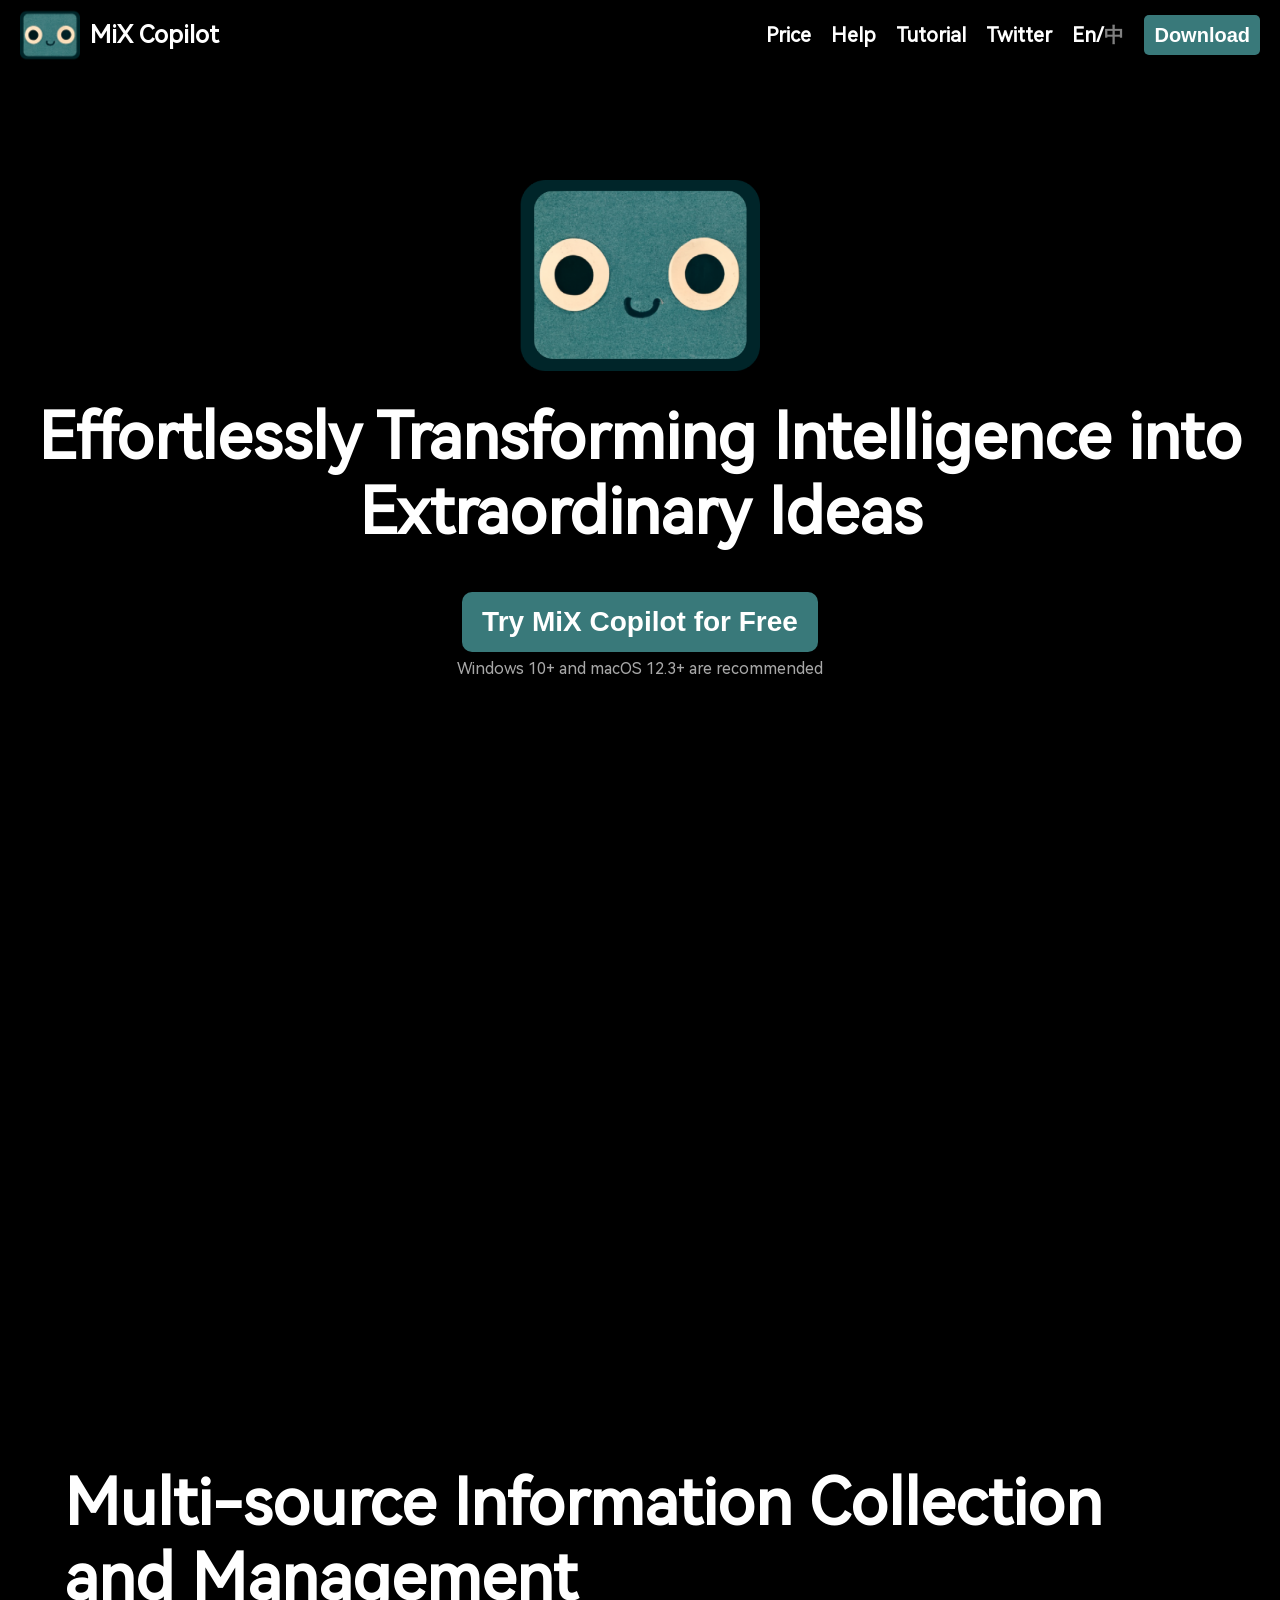
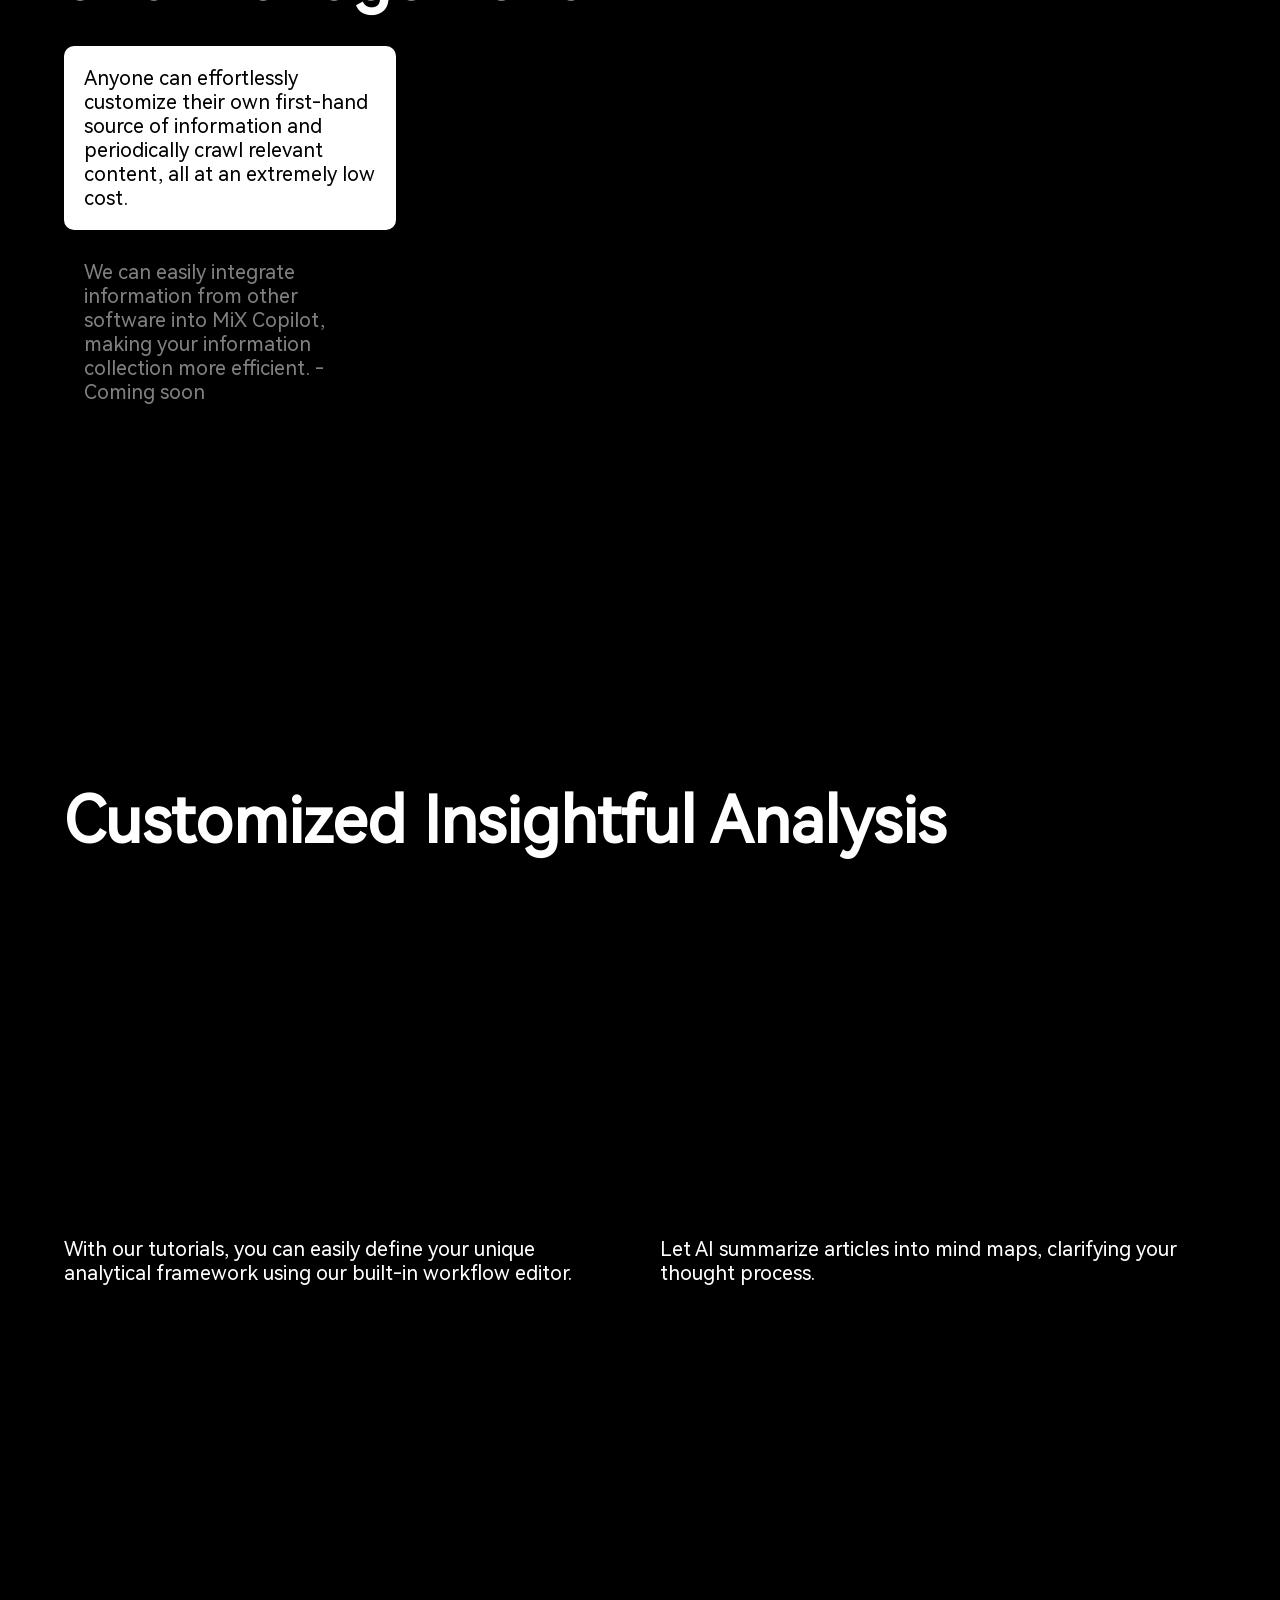
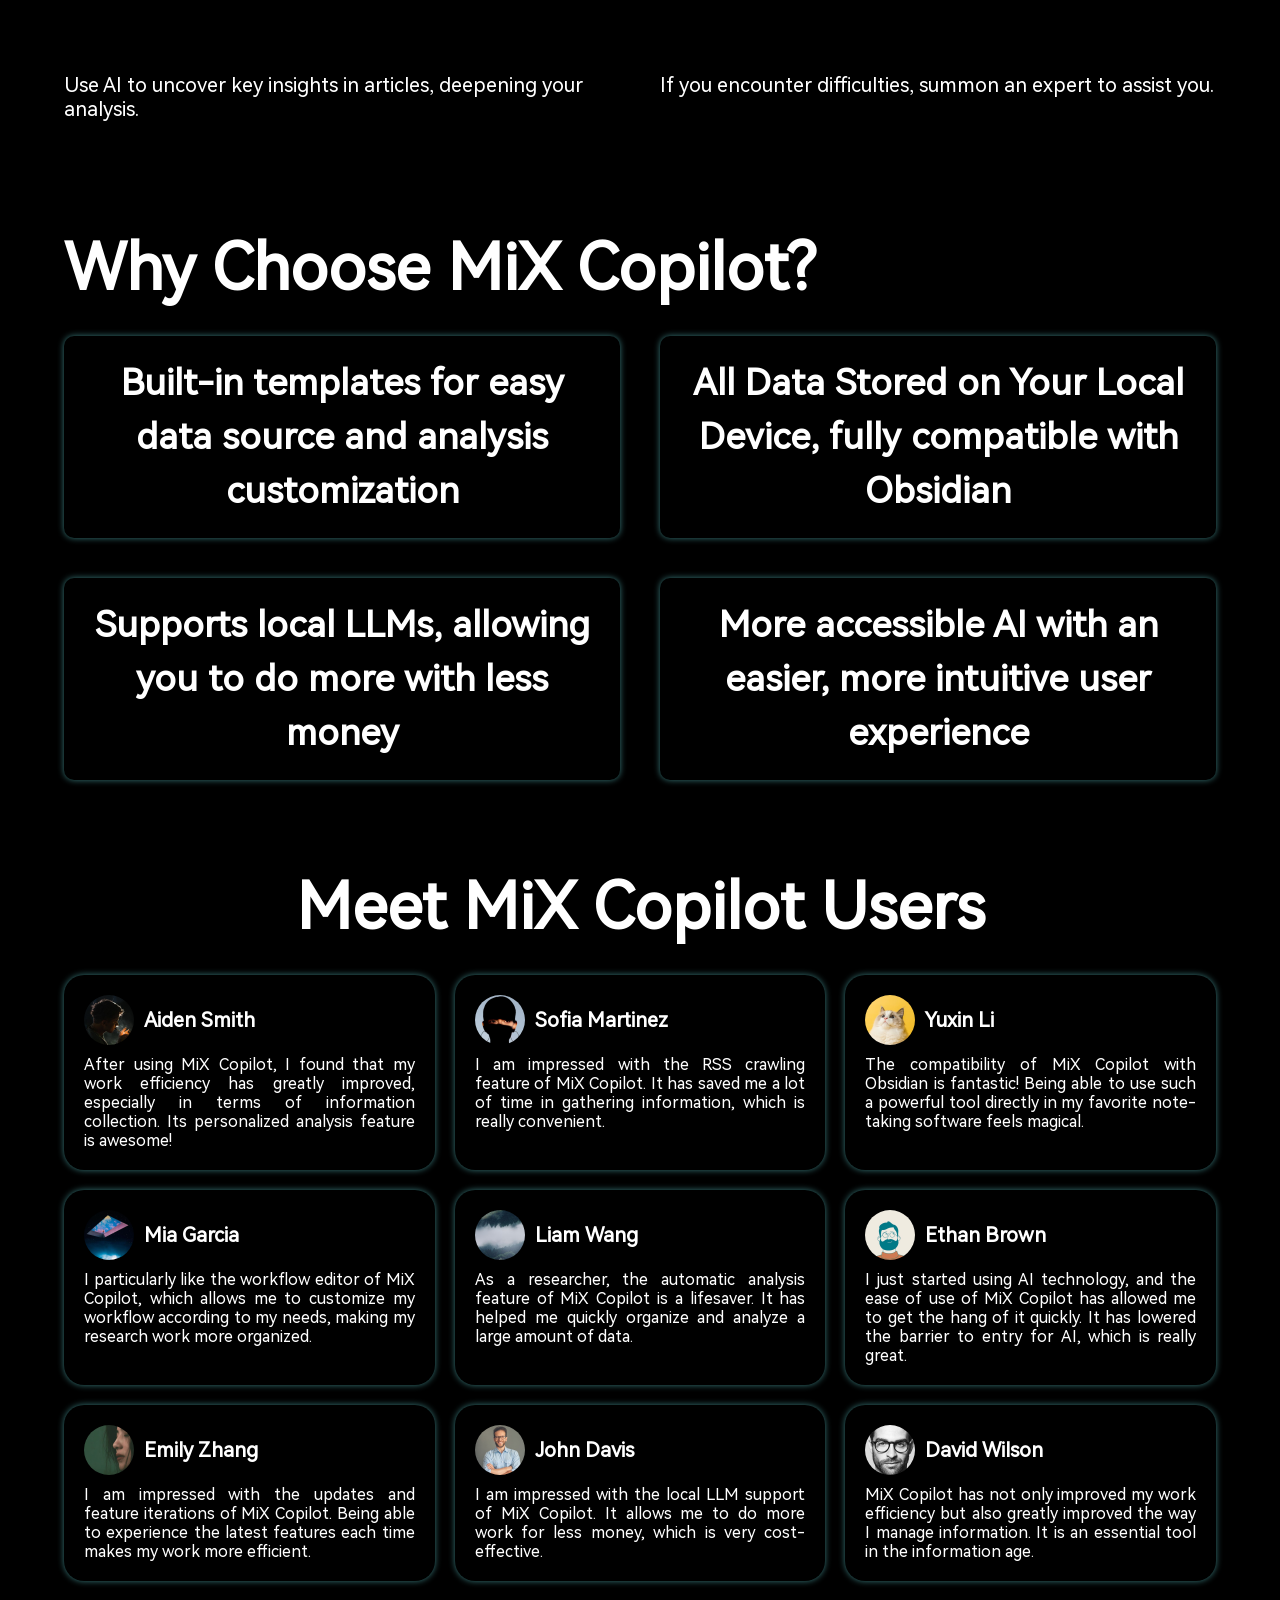
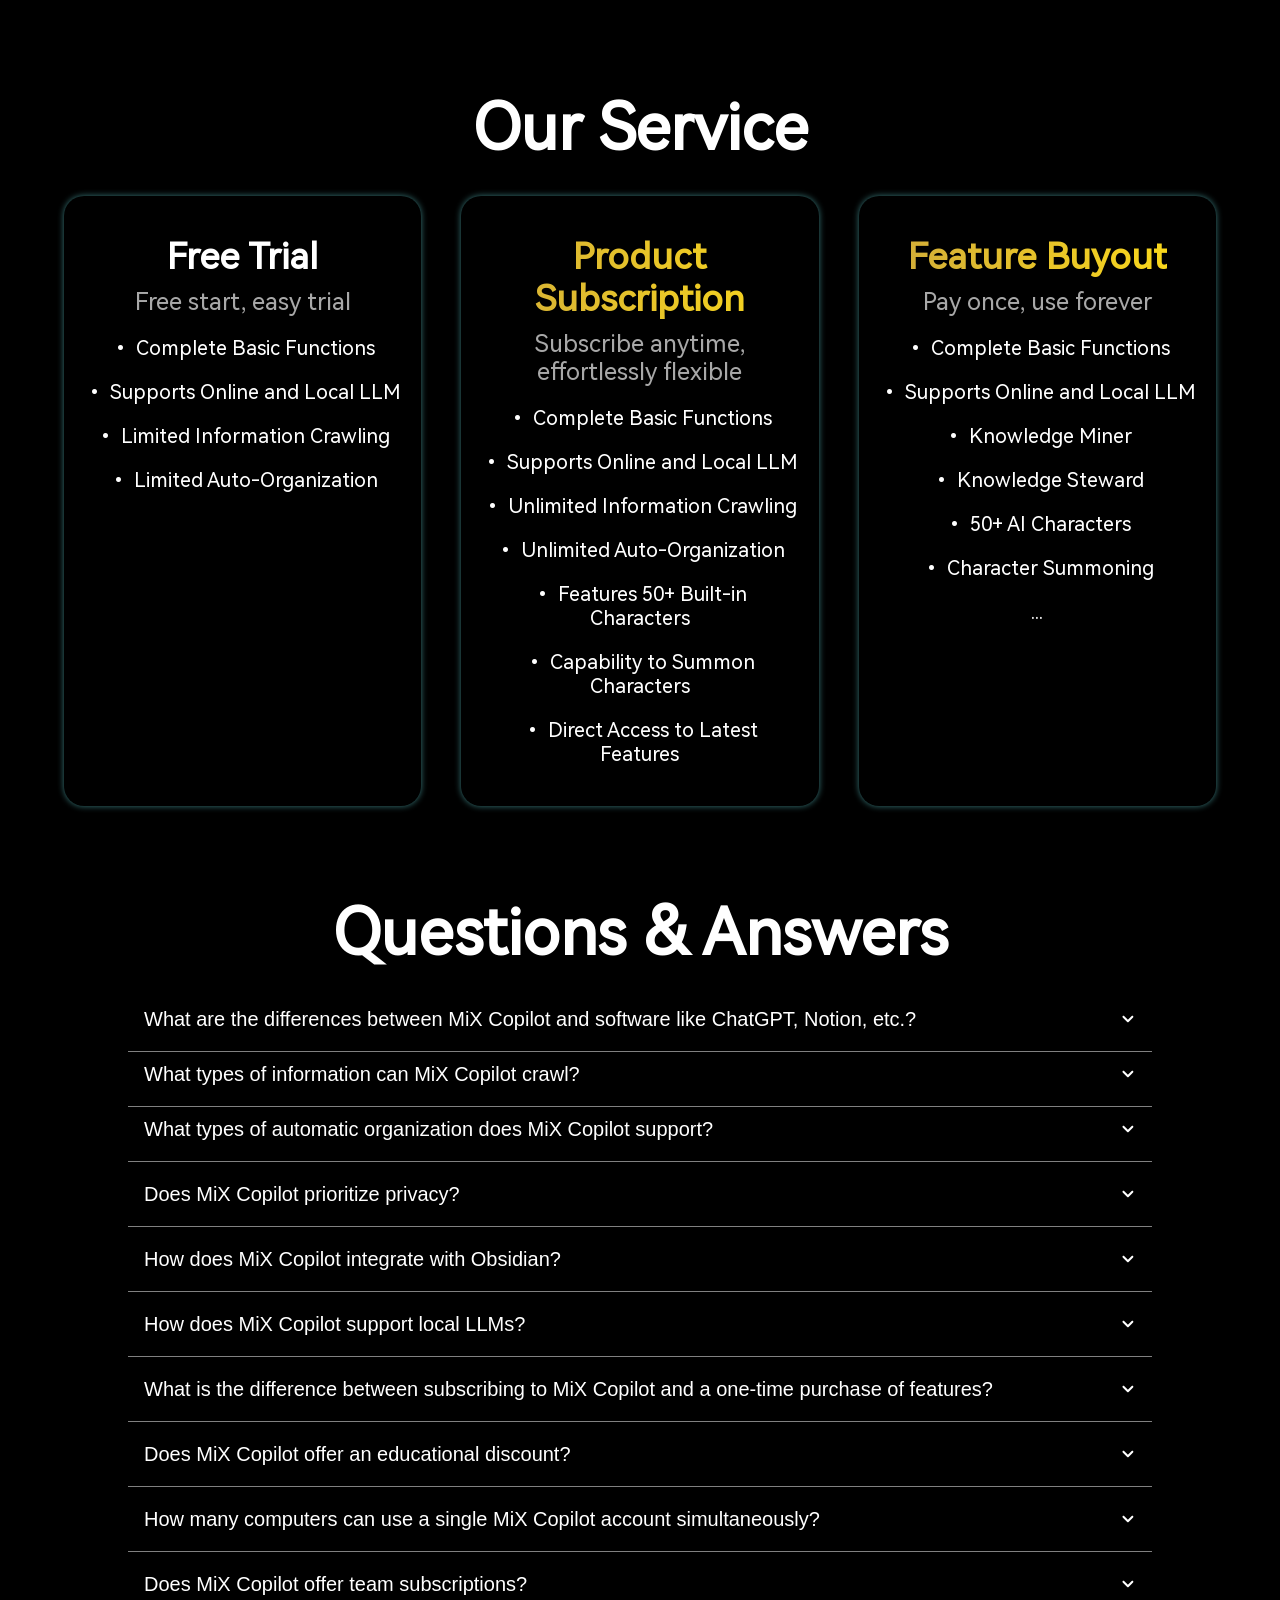
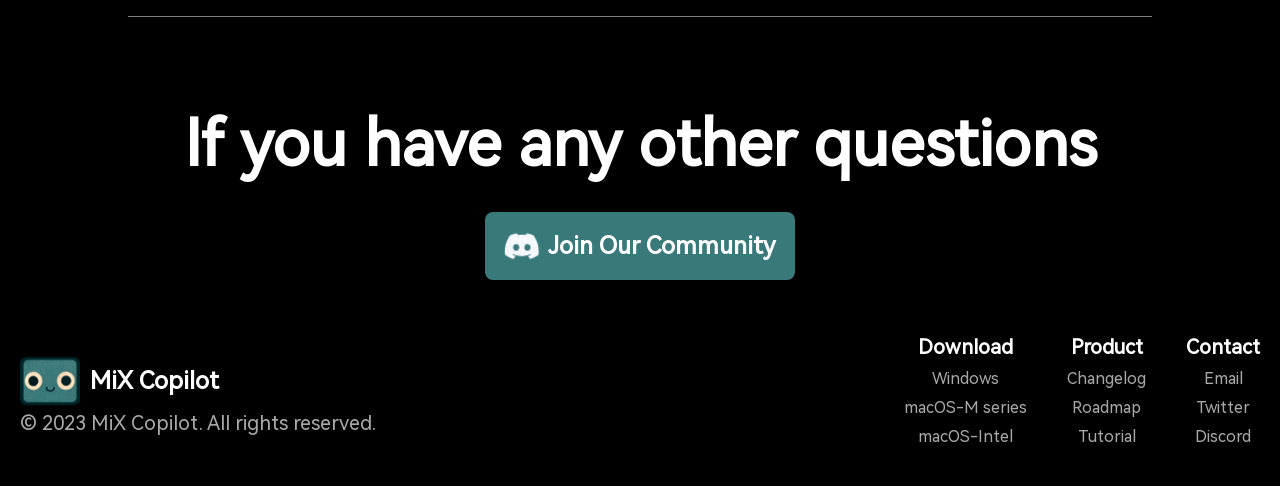
<file: index.html>
<!doctype html><html lang="en"><head><meta charset="utf-8"/><link rel="icon" href="/icon-34.png"/><meta name="viewport" content="width=device-width,initial-scale=1"/><meta name="theme-color" content="#000000"/><meta name="description" content="MiX Copilot is a personal intelligence collection and analysis software based on various AI technologies."/><link rel="apple-touch-icon" href="/icon-128.png"/><link rel="manifest" href="/manifest.json"/><title>MiX Copilot</title><style>.semi-collapse-content{font-size:16px!important;color:#fff!important;text-align:left!important;font-weight:400}.semi-collapse-header{font-size:20px!important;color:#fff!important;font-weight:400!important}.semi-collapse-header-right span:last-child{color:#fff}</style><script defer="defer" src="/static/js/main.62418bc6.js"></script><link href="/static/css/main.f0c184d3.css" rel="stylesheet"></head><body><div id="app"></div></body></html>
</file>
<file: static/css/main.f0c184d3.css>
body{-webkit-font-smoothing:antialiased;-moz-osx-font-smoothing:grayscale;font-family:-apple-system,BlinkMacSystemFont,Segoe UI,Roboto,Oxygen,Ubuntu,Cantarell,Fira Sans,Droid Sans,Helvetica Neue,sans-serif}code{font-family:source-code-pro,Menlo,Monaco,Consolas,Courier New,monospace}body{--semi-transition_duration-slowest:0ms;--semi-transition_duration-slower:0ms;--semi-transition_duration-slow:0ms;--semi-transition_duration-normal:0ms;--semi-transition_duration-fast:0ms;--semi-transition_duration-faster:0ms;--semi-transition_duration-fastest:0ms;--semi-transition_duration-none:0ms;--semi-transition_function-linear:linear;--semi-transition_function-ease:ease;--semi-transition_function-easeIn:ease-in;--semi-transition_function-easeOut:ease-out;--semi-transition_function-easeInIOut:ease-in-out;--semi-transition_delay-none:0ms;--semi-transition_delay-slowest:0ms;--semi-transition_delay-slower:0ms;--semi-transition_delay-slow:0ms;--semi-transition_delay-normal:0ms;--semi-transition_delay-fast:0ms;--semi-transition_delay-faster:0ms;--semi-transition_delay-fastest:0ms;--semi-transform_scale-none:scale(1,1);--semi-transform_scale-small:scale(1,1);--semi-transform_scale-medium:scale(1,1);--semi-transform_scale-large:scale(1,1);--semi-transform-rotate-none:rotate(0deg);--semi-transform_rotate-clockwise90deg:rotate(90deg);--semi-transform_rotate-clockwise180deg:rotate(180deg);--semi-transform_rotate-clockwise270deg:rotate(270deg);--semi-transform_rotate-clockwise360deg:rotate(360deg);--semi-transform_rotate-anticlockwise90deg:rotate(-90deg);--semi-transform_rotate-anticlockwise180deg:rotate(-180deg);--semi-transform_rotate-anticlockwise270deg:rotate(-270deg);--semi-transform_rotate-anticlockwise360deg:rotate(-360deg)}body,body .semi-always-light{--semi-amber-0:254,251,235;--semi-amber-1:252,245,206;--semi-amber-2:249,232,158;--semi-amber-3:246,216,111;--semi-amber-4:243,198,65;--semi-amber-5:240,177,20;--semi-amber-6:200,138,15;--semi-amber-7:160,102,10;--semi-amber-8:120,70,6;--semi-amber-9:80,43,3;--semi-black:0,0,0;--semi-blue-0:234,245,255;--semi-blue-1:203,231,254;--semi-blue-2:152,205,253;--semi-blue-3:101,178,252;--semi-blue-4:50,149,251;--semi-blue-5:0,100,250;--semi-blue-6:0,98,214;--semi-blue-7:0,79,179;--semi-blue-8:0,61,143;--semi-blue-9:0,44,107;--semi-cyan-0:229,247,248;--semi-cyan-1:194,239,240;--semi-cyan-2:138,221,226;--semi-cyan-3:88,203,211;--semi-cyan-4:44,184,197;--semi-cyan-5:5,164,182;--semi-cyan-6:3,134,152;--semi-cyan-7:1,105,121;--semi-cyan-8:0,77,91;--semi-cyan-9:0,50,61;--semi-green-0:236,247,236;--semi-green-1:208,240,209;--semi-green-2:164,224,167;--semi-green-3:125,209,130;--semi-green-4:90,194,98;--semi-green-5:59,179,70;--semi-green-6:48,149,59;--semi-green-7:37,119,47;--semi-green-8:27,89,36;--semi-green-9:17,60,24;--semi-grey-0:249,249,249;--semi-grey-1:230,232,234;--semi-grey-2:198,202,205;--semi-grey-3:167,171,176;--semi-grey-4:136,141,146;--semi-grey-5:107,112,117;--semi-grey-6:85,91,97;--semi-grey-7:65,70,76;--semi-grey-8:46,50,56;--semi-grey-9:28,31,35;--semi-indigo-0:236,239,248;--semi-indigo-1:209,216,240;--semi-indigo-2:167,179,225;--semi-indigo-3:128,144,211;--semi-indigo-4:94,111,196;--semi-indigo-5:63,81,181;--semi-indigo-6:51,66,161;--semi-indigo-7:40,52,140;--semi-indigo-8:31,40,120;--semi-indigo-9:23,29,99;--semi-light-blue-0:233,247,253;--semi-light-blue-1:201,236,252;--semi-light-blue-2:149,216,248;--semi-light-blue-3:98,195,245;--semi-light-blue-4:48,172,241;--semi-light-blue-5:0,149,238;--semi-light-blue-6:0,123,202;--semi-light-blue-7:0,99,167;--semi-light-blue-8:0,75,131;--semi-light-blue-9:0,53,95;--semi-light-green-0:243,248,236;--semi-light-green-1:227,240,208;--semi-light-green-2:200,226,165;--semi-light-green-3:173,211,126;--semi-light-green-4:147,197,91;--semi-light-green-5:123,182,60;--semi-light-green-6:100,152,48;--semi-light-green-7:78,121,38;--semi-light-green-8:57,91,27;--semi-light-green-9:37,61,18;--semi-lime-0:242,250,230;--semi-lime-1:227,246,197;--semi-lime-2:203,237,142;--semi-lime-3:183,227,91;--semi-lime-4:167,218,44;--semi-lime-5:155,209,0;--semi-lime-6:126,174,0;--semi-lime-7:99,139,0;--semi-lime-8:72,104,0;--semi-lime-9:47,70,0;--semi-orange-0:255,248,234;--semi-orange-1:254,238,204;--semi-orange-2:254,217,152;--semi-orange-3:253,193,101;--semi-orange-4:253,166,51;--semi-orange-5:252,136,0;--semi-orange-6:210,103,0;--semi-orange-7:168,74,0;--semi-orange-8:126,49,0;--semi-orange-9:84,29,0;--semi-pink-0:253,236,239;--semi-pink-1:251,207,216;--semi-pink-2:246,160,181;--semi-pink-3:242,115,150;--semi-pink-4:237,72,123;--semi-pink-5:233,30,99;--semi-pink-6:197,19,86;--semi-pink-7:162,11,72;--semi-pink-8:126,5,58;--semi-pink-9:90,1,43;--semi-purple-0:247,233,247;--semi-purple-1:239,202,240;--semi-purple-2:221,155,224;--semi-purple-3:201,111,209;--semi-purple-4:180,73,194;--semi-purple-5:158,40,179;--semi-purple-6:135,30,158;--semi-purple-7:113,22,138;--semi-purple-8:92,15,117;--semi-purple-9:73,10,97;--semi-red-0:254,242,237;--semi-red-1:254,221,210;--semi-red-2:253,183,165;--semi-red-3:251,144,120;--semi-red-4:250,102,76;--semi-red-5:249,57,32;--semi-red-6:213,37,21;--semi-red-7:178,20,12;--semi-red-8:142,8,5;--semi-red-9:106,1,3;--semi-teal-0:228,247,244;--semi-teal-1:192,240,232;--semi-teal-2:135,224,211;--semi-teal-3:84,209,193;--semi-teal-4:39,194,176;--semi-teal-5:0,179,161;--semi-teal-6:0,149,137;--semi-teal-7:0,119,111;--semi-teal-8:0,89,85;--semi-teal-9:0,60,58;--semi-violet-0:243,237,249;--semi-violet-1:226,209,244;--semi-violet-2:196,167,233;--semi-violet-3:166,127,221;--semi-violet-4:136,91,210;--semi-violet-5:106,58,199;--semi-violet-6:87,47,179;--semi-violet-7:70,37,158;--semi-violet-8:54,28,138;--semi-violet-9:40,20,117;--semi-white:255,255,255;--semi-yellow-0:255,253,234;--semi-yellow-1:254,251,203;--semi-yellow-2:253,243,152;--semi-yellow-3:252,232,101;--semi-yellow-4:251,218,50;--semi-yellow-5:250,200,0;--semi-yellow-6:208,170,0;--semi-yellow-7:167,139,0;--semi-yellow-8:125,106,0;--semi-yellow-9:83,72,0}body .semi-always-dark,body[theme-mode=dark]{--semi-red-0:108,9,11;--semi-red-1:144,17,16;--semi-red-2:180,32,25;--semi-red-3:215,51,36;--semi-red-4:251,73,50;--semi-red-5:252,114,90;--semi-red-6:253,153,131;--semi-red-7:253,190,172;--semi-red-8:254,224,213;--semi-red-9:255,243,239;--semi-pink-0:92,7,48;--semi-pink-1:128,14,65;--semi-pink-2:164,23,81;--semi-pink-3:199,34,97;--semi-pink-4:235,47,113;--semi-pink-5:239,86,134;--semi-pink-6:243,126,159;--semi-pink-7:247,168,188;--semi-pink-8:251,211,220;--semi-pink-9:253,238,241;--semi-purple-0:74,16,97;--semi-purple-1:94,23,118;--semi-purple-2:115,31,138;--semi-purple-3:137,40,159;--semi-purple-4:160,51,179;--semi-purple-5:181,83,194;--semi-purple-6:202,120,209;--semi-purple-7:221,160,225;--semi-purple-8:239,206,240;--semi-purple-9:247,235,247;--semi-violet-0:64,27,119;--semi-violet-1:76,36,140;--semi-violet-2:88,46,160;--semi-violet-3:100,57,181;--semi-violet-4:114,70,201;--semi-violet-5:136,101,212;--semi-violet-6:162,136,223;--semi-violet-7:190,173,233;--semi-violet-8:221,212,244;--semi-violet-9:241,238,250;--semi-indigo-0:23,30,101;--semi-indigo-1:32,41,122;--semi-indigo-2:41,54,142;--semi-indigo-3:52,68,163;--semi-indigo-4:64,83,183;--semi-indigo-5:95,113,197;--semi-indigo-6:129,145,212;--semi-indigo-7:167,180,226;--semi-indigo-8:209,216,241;--semi-indigo-9:237,239,248;--semi-blue-0:5,49,112;--semi-blue-1:10,70,148;--semi-blue-2:19,92,184;--semi-blue-3:29,117,219;--semi-blue-4:41,144,255;--semi-blue-5:84,169,255;--semi-blue-6:127,193,255;--semi-blue-7:169,215,255;--semi-blue-8:212,236,255;--semi-blue-9:239,248,255;--semi-light-blue-0:0,55,97;--semi-light-blue-1:0,77,133;--semi-light-blue-2:3,102,169;--semi-light-blue-3:10,129,204;--semi-light-blue-4:19,159,240;--semi-light-blue-5:64,180,243;--semi-light-blue-6:110,200,246;--semi-light-blue-7:157,220,249;--semi-light-blue-8:206,238,252;--semi-light-blue-9:235,248,254;--semi-cyan-0:4,52,61;--semi-cyan-1:7,79,92;--semi-cyan-2:10,108,123;--semi-cyan-3:14,137,153;--semi-cyan-4:19,168,184;--semi-cyan-5:56,187,198;--semi-cyan-6:98,205,212;--semi-cyan-7:145,223,227;--semi-cyan-8:198,239,241;--semi-cyan-9:231,247,248;--semi-teal-0:2,60,57;--semi-teal-1:4,90,85;--semi-teal-2:7,119,111;--semi-teal-3:10,149,136;--semi-teal-4:14,179,161;--semi-teal-5:51,194,176;--semi-teal-6:94,209,193;--semi-teal-7:142,225,211;--semi-teal-8:196,240,232;--semi-teal-9:230,247,244;--semi-green-0:18,60,25;--semi-green-1:28,90,37;--semi-green-2:39,119,49;--semi-green-3:50,149,61;--semi-green-4:62,179,73;--semi-green-5:93,194,100;--semi-green-6:127,209,132;--semi-green-7:166,225,168;--semi-green-8:208,240,209;--semi-green-9:236,247,236;--semi-light-green-0:38,61,19;--semi-light-green-1:59,92,29;--semi-light-green-2:81,123,40;--semi-light-green-3:103,153,52;--semi-light-green-4:127,184,64;--semi-light-green-5:151,198,95;--semi-light-green-6:176,212,129;--semi-light-green-7:201,227,167;--semi-light-green-8:228,241,209;--semi-light-green-9:243,248,237;--semi-lime-0:49,70,3;--semi-lime-1:75,105,5;--semi-lime-2:103,141,9;--semi-lime-3:132,176,12;--semi-lime-4:162,211,17;--semi-lime-5:174,220,58;--semi-lime-6:189,229,102;--semi-lime-7:207,237,150;--semi-lime-8:229,246,201;--semi-lime-9:243,251,233;--semi-yellow-0:84,73,3;--semi-yellow-1:126,108,6;--semi-yellow-2:168,142,10;--semi-yellow-3:210,175,15;--semi-yellow-4:252,206,20;--semi-yellow-5:253,222,67;--semi-yellow-6:253,235,113;--semi-yellow-7:254,245,160;--semi-yellow-8:254,251,208;--semi-yellow-9:255,254,236;--semi-amber-0:81,46,9;--semi-amber-1:121,75,15;--semi-amber-2:161,107,22;--semi-amber-3:202,143,30;--semi-amber-4:242,183,38;--semi-amber-5:245,202,80;--semi-amber-6:247,219,122;--semi-amber-7:250,234,166;--semi-amber-8:252,246,210;--semi-amber-9:254,251,237;--semi-orange-0:85,31,3;--semi-orange-1:128,53,6;--semi-orange-2:170,80,10;--semi-orange-3:213,111,15;--semi-orange-4:255,146,20;--semi-orange-5:255,174,67;--semi-orange-6:255,199,114;--semi-orange-7:255,221,161;--semi-orange-8:255,239,208;--semi-orange-9:255,249,237;--semi-grey-0:28,31,35;--semi-grey-1:46,50,56;--semi-grey-2:65,70,76;--semi-grey-3:85,91,97;--semi-grey-4:107,112,117;--semi-grey-5:136,141,146;--semi-grey-6:167,171,176;--semi-grey-7:198,202,205;--semi-grey-8:230,232,234;--semi-grey-9:249,249,249;--semi-white:255,255,255;--semi-black:0,0,0}body,body[theme-mode=dark] .semi-always-light{--semi-color-white:rgba(var(--semi-white),1);--semi-color-black:rgba(var(--semi-black),1);--semi-color-primary:rgba(var(--semi-blue-5),1);--semi-color-primary-hover:rgba(var(--semi-blue-6),1);--semi-color-primary-active:rgba(var(--semi-blue-7),1);--semi-color-primary-disabled:rgba(var(--semi-blue-2),1);--semi-color-primary-light-default:rgba(var(--semi-blue-0),1);--semi-color-primary-light-hover:rgba(var(--semi-blue-1),1);--semi-color-primary-light-active:rgba(var(--semi-blue-2),1);--semi-color-secondary:rgba(var(--semi-light-blue-5),1);--semi-color-secondary-hover:rgba(var(--semi-light-blue-6),1);--semi-color-secondary-active:rgba(var(--semi-light-blue-7),1);--semi-color-secondary-disabled:rgba(var(--semi-light-blue-2),1);--semi-color-secondary-light-default:rgba(var(--semi-light-blue-0),1);--semi-color-secondary-light-hover:rgba(var(--semi-light-blue-1),1);--semi-color-secondary-light-active:rgba(var(--semi-light-blue-2),1);--semi-color-tertiary:rgba(var(--semi-grey-5),1);--semi-color-tertiary-hover:rgba(var(--semi-grey-6),1);--semi-color-tertiary-active:rgba(var(--semi-grey-7),1);--semi-color-tertiary-light-default:rgba(var(--semi-grey-0),1);--semi-color-tertiary-light-hover:rgba(var(--semi-grey-1),1);--semi-color-tertiary-light-active:rgba(var(--semi-grey-2),1);--semi-color-default:rgba(var(--semi-grey-0),1);--semi-color-default-hover:rgba(var(--semi-grey-1),1);--semi-color-default-active:rgba(var(--semi-grey-2),1);--semi-color-info:rgba(var(--semi-blue-5),1);--semi-color-info-hover:rgba(var(--semi-blue-6),1);--semi-color-info-active:rgba(var(--semi-blue-7),1);--semi-color-info-disabled:rgba(var(--semi-blue-2),1);--semi-color-info-light-default:rgba(var(--semi-blue-0),1);--semi-color-info-light-hover:rgba(var(--semi-blue-1),1);--semi-color-info-light-active:rgba(var(--semi-blue-2),1);--semi-color-success:rgba(var(--semi-green-5),1);--semi-color-success-hover:rgba(var(--semi-green-6),1);--semi-color-success-active:rgba(var(--semi-green-7),1);--semi-color-success-disabled:rgba(var(--semi-green-2),1);--semi-color-success-light-default:rgba(var(--semi-green-0),1);--semi-color-success-light-hover:rgba(var(--semi-green-1),1);--semi-color-success-light-active:rgba(var(--semi-green-2),1);--semi-color-danger:rgba(var(--semi-red-5),1);--semi-color-danger-hover:rgba(var(--semi-red-6),1);--semi-color-danger-active:rgba(var(--semi-red-7),1);--semi-color-danger-light-default:rgba(var(--semi-red-0),1);--semi-color-danger-light-hover:rgba(var(--semi-red-1),1);--semi-color-danger-light-active:rgba(var(--semi-red-2),1);--semi-color-warning:rgba(var(--semi-orange-5),1);--semi-color-warning-hover:rgba(var(--semi-orange-6),1);--semi-color-warning-active:rgba(var(--semi-orange-7),1);--semi-color-warning-light-default:rgba(var(--semi-orange-0),1);--semi-color-warning-light-hover:rgba(var(--semi-orange-1),1);--semi-color-warning-light-active:rgba(var(--semi-orange-2),1);--semi-color-focus-border:rgba(var(--semi-blue-5),1);--semi-color-disabled-text:rgba(var(--semi-grey-9),.35);--semi-color-disabled-border:rgba(var(--semi-grey-1),1);--semi-color-disabled-bg:rgba(var(--semi-grey-1),1);--semi-color-disabled-fill:rgba(var(--semi-grey-8),.04);--semi-color-shadow:rgba(var(--semi-black),.04);--semi-color-link:rgba(var(--semi-blue-5),1);--semi-color-link-hover:rgba(var(--semi-blue-6),1);--semi-color-link-active:rgba(var(--semi-blue-7),1);--semi-color-link-visited:rgba(var(--semi-blue-5),1);--semi-color-border:rgba(var(--semi-grey-9),.08);--semi-color-nav-bg:rgba(var(--semi-white),1);--semi-color-overlay-bg:#16161a99;--semi-color-fill-0:rgba(var(--semi-grey-8),.05);--semi-color-fill-1:rgba(var(--semi-grey-8),.09);--semi-color-fill-2:rgba(var(--semi-grey-8),.13);--semi-color-bg-0:rgba(var(--semi-white),1);--semi-color-bg-1:rgba(var(--semi-white),1);--semi-color-bg-2:rgba(var(--semi-white),1);--semi-color-bg-3:rgba(var(--semi-white),1);--semi-color-bg-4:rgba(var(--semi-white),1);--semi-color-text-0:rgba(var(--semi-grey-9),1);--semi-color-text-1:rgba(var(--semi-grey-9),.8);--semi-color-text-2:rgba(var(--semi-grey-9),.62);--semi-color-text-3:rgba(var(--semi-grey-9),.35);--semi-shadow-elevated:0 0 1px #0000004d,0 4px 14px #0000001a;--semi-border-radius-extra-small:3px;--semi-border-radius-small:3px;--semi-border-radius-medium:6px;--semi-border-radius-large:12px;--semi-border-radius-circle:50%;--semi-border-radius-full:9999px;--semi-color-highlight-bg:rgba(var(--semi-yellow-4),1);--semi-color-highlight:rgba(var(--semi-black),1);--semi-color-data-0:#1664ff;--semi-color-data-1:#b2cfff;--semi-color-data-2:#1ac6ff;--semi-color-data-3:#94efff;--semi-color-data-4:#ff8a00;--semi-color-data-5:#ffce7a;--semi-color-data-6:#3cc780;--semi-color-data-7:#b9edcd;--semi-color-data-8:#7442d4;--semi-color-data-9:#ddc5fa;--semi-color-data-10:#ffc400;--semi-color-data-11:#fae878;--semi-color-data-12:#304d77;--semi-color-data-13:#8b959e;--semi-color-data-14:#b48deb;--semi-color-data-15:#efe3ff;--semi-color-data-16:#009488;--semi-color-data-17:#59baa8;--semi-color-data-18:#ff7dda;--semi-color-data-19:#ffcfee}body,body .semi-always-dark,body[theme-mode=dark],body[theme-mode=dark] .semi-always-light{-webkit-font-smoothing:antialiased;font-family:Inter,-apple-system,BlinkMacSystemFont,Segoe UI,PingFang SC,Hiragino Sans GB,Microsoft YaHei,Helvetica Neue,Helvetica,Arial,sans-serif}body .semi-always-dark,body[theme-mode=dark]{--semi-color-white:#e4e7f5;--semi-color-black:rgba(var(--semi-black),1);--semi-color-primary:rgba(var(--semi-blue-5),1);--semi-color-primary-hover:rgba(var(--semi-blue-6),1);--semi-color-primary-active:rgba(var(--semi-blue-7),1);--semi-color-primary-disabled:rgba(var(--semi-blue-2),1);--semi-color-primary-light-default:rgba(var(--semi-blue-5),.2);--semi-color-primary-light-hover:rgba(var(--semi-blue-5),.3);--semi-color-primary-light-active:rgba(var(--semi-blue-5),.4);--semi-color-secondary:rgba(var(--semi-light-blue-5),1);--semi-color-secondary-hover:rgba(var(--semi-light-blue-6),1);--semi-color-secondary-active:rgba(var(--semi-light-blue-7),1);--semi-color-secondary-disabled:rgba(var(--semi-light-blue-2),1);--semi-color-secondary-light-default:rgba(var(--semi-light-blue-5),.2);--semi-color-secondary-light-hover:rgba(var(--semi-light-blue-5),.3);--semi-color-secondary-light-active:rgba(var(--semi-light-blue-5),.4);--semi-color-tertiary:rgba(var(--semi-grey-5),1);--semi-color-tertiary-hover:rgba(var(--semi-grey-6),1);--semi-color-tertiary-active:rgba(var(--semi-grey-7),1);--semi-color-tertiary-light-default:rgba(var(--semi-grey-5),.2);--semi-color-tertiary-light-hover:rgba(var(--semi-grey-5),.3);--semi-color-tertiary-light-active:rgba(var(--semi-grey-5),.4);--semi-color-default:rgba(var(--semi-grey-0),1);--semi-color-default-hover:rgba(var(--semi-grey-1),1);--semi-color-default-active:rgba(var(--semi-grey-2),1);--semi-color-info:rgba(var(--semi-blue-5),1);--semi-color-info-hover:rgba(var(--semi-blue-6),1);--semi-color-info-active:rgba(var(--semi-blue-7),1);--semi-color-info-disabled:rgba(var(--semi-blue-2),1);--semi-color-info-light-default:rgba(var(--semi-blue-5),.2);--semi-color-info-light-hover:rgba(var(--semi-blue-5),.3);--semi-color-info-light-active:rgba(var(--semi-blue-5),.4);--semi-color-success:rgba(var(--semi-green-5),1);--semi-color-success-hover:rgba(var(--semi-green-6),1);--semi-color-success-active:rgba(var(--semi-green-7),1);--semi-color-success-disabled:rgba(var(--semi-green-2),1);--semi-color-success-light-default:rgba(var(--semi-green-5),.2);--semi-color-success-light-hover:rgba(var(--semi-green-5),.3);--semi-color-success-light-active:rgba(var(--semi-green-5),.4);--semi-color-danger:rgba(var(--semi-red-5),1);--semi-color-danger-hover:rgba(var(--semi-red-6),1);--semi-color-danger-active:rgba(var(--semi-red-7),1);--semi-color-danger-light-default:rgba(var(--semi-red-5),.2);--semi-color-danger-light-hover:rgba(var(--semi-red-5),.3);--semi-color-danger-light-active:rgba(var(--semi-red-5),.4);--semi-color-warning:rgba(var(--semi-orange-5),1);--semi-color-warning-hover:rgba(var(--semi-orange-6),1);--semi-color-warning-active:rgba(var(--semi-orange-7),1);--semi-color-warning-light-default:rgba(var(--semi-orange-5),.2);--semi-color-warning-light-hover:rgba(var(--semi-orange-5),.3);--semi-color-warning-light-active:rgba(var(--semi-orange-5),.4);--semi-color-focus-border:rgba(var(--semi-blue-5),1);--semi-color-disabled-text:rgba(var(--semi-grey-9),.35);--semi-color-disabled-border:rgba(var(--semi-grey-1),1);--semi-color-disabled-bg:rgba(var(--semi-grey-1),1);--semi-color-disabled-fill:rgba(var(--semi-grey-8),.04);--semi-color-link:rgba(var(--semi-blue-5),1);--semi-color-link-hover:rgba(var(--semi-blue-6),1);--semi-color-link-active:rgba(var(--semi-blue-7),1);--semi-color-link-visited:rgba(var(--semi-blue-5),1);--semi-color-nav-bg:#232429;--semi-shadow-elevated:inset 0 0 0 1px #ffffff1a,0 4px 14px #00000040;--semi-color-overlay-bg:#16161a99;--semi-color-fill-0:rgba(var(--semi-white),.12);--semi-color-fill-1:rgba(var(--semi-white),.16);--semi-color-fill-2:rgba(var(--semi-white),.20);--semi-color-border:rgba(var(--semi-white),.08);--semi-color-shadow:rgba(var(--semi-black),.04);--semi-color-bg-0:#16161a;--semi-color-bg-1:#232429;--semi-color-bg-2:#35363c;--semi-color-bg-3:#43444a;--semi-color-bg-4:#4f5159;--semi-color-text-0:rgba(var(--semi-grey-9),1);--semi-color-text-1:rgba(var(--semi-grey-9),.8);--semi-color-text-2:rgba(var(--semi-grey-9),.6);--semi-color-text-3:rgba(var(--semi-grey-9),.35);--semi-border-radius-extra-small:3px;--semi-border-radius-small:3px;--semi-border-radius-medium:6px;--semi-border-radius-large:12px;--semi-border-radius-circle:50%;--semi-border-radius-full:9999px;--semi-color-highlight-bg:rgba(var(--semi-yellow-2),1);--semi-color-highlight:rgba(var(--semi-white),1);--semi-color-data-0:#1664ff;--semi-color-data-1:#b2cfff;--semi-color-data-2:#1ac6ff;--semi-color-data-3:#94efff;--semi-color-data-4:#ff8a00;--semi-color-data-5:#ffce7a;--semi-color-data-6:#3cc780;--semi-color-data-7:#b9edcd;--semi-color-data-8:#7442d4;--semi-color-data-9:#ddc5fa;--semi-color-data-10:#ffc400;--semi-color-data-11:#fae878;--semi-color-data-12:#304d77;--semi-color-data-13:#8b959e;--semi-color-data-14:#b48deb;--semi-color-data-15:#efe3ff;--semi-color-data-16:#009488;--semi-color-data-17:#59baa8;--semi-color-data-18:#ff7dda;--semi-color-data-19:#ffcfee}.semi-light-scrollbar ::-webkit-scrollbar,.semi-light-scrollbar::-webkit-scrollbar{height:8px;width:8px}.semi-light-scrollbar ::-webkit-scrollbar-track,.semi-light-scrollbar::-webkit-scrollbar-track{background:#0000}.semi-light-scrollbar ::-webkit-scrollbar-corner,.semi-light-scrollbar::-webkit-scrollbar-corner{background-color:#0000}.semi-light-scrollbar ::-webkit-scrollbar-thumb,.semi-light-scrollbar::-webkit-scrollbar-thumb{background:#0000;border-radius:6px;-webkit-transition:all 1s;transition:all 1s}.semi-light-scrollbar :hover::-webkit-scrollbar-thumb,.semi-light-scrollbar:hover::-webkit-scrollbar-thumb{background:var(--semi-color-fill-2)}.semi-light-scrollbar ::-webkit-scrollbar-thumb:hover,.semi-light-scrollbar::-webkit-scrollbar-thumb:hover{background:var(--semi-color-fill-1)}.semi-button.semi-button-with-icon{align-items:center;display:inline-flex}.semi-button.semi-button-with-icon .semi-button-content{align-items:center;display:flex;justify-content:center}.semi-button.semi-button-loading{cursor:not-allowed;pointer-events:none}.semi-button.semi-button-loading .semi-button-content>svg{animation:semi-animation-rotate .6s linear infinite;animation-fill-mode:forwards;height:16px;width:16px}.semi-button.semi-button-with-icon-only{align-items:center;justify-content:center;padding:8px}.semi-button.semi-button-with-icon-only.semi-button-size-small{padding:4px}.semi-button.semi-button-with-icon-only.semi-button-size-large{padding:12px}.semi-button-content-left{margin-right:8px}.semi-button-content-right{margin-left:8px}.semi-button-split{display:inline-block}.semi-button-split .semi-button{border-radius:0;margin-right:1px}.semi-button-split .semi-button-first{border-bottom-left-radius:var(--semi-border-radius-small);border-top-left-radius:var(--semi-border-radius-small)}.semi-button-split .semi-button-last{border-bottom-right-radius:var(--semi-border-radius-small);border-top-right-radius:var(--semi-border-radius-small);margin-right:0}.semi-button-split:hover .semi-button-borderless:active{background-color:var(--semi-color-fill-1)}.semi-button{align-items:center;border:0 solid #0000;border-radius:var(--semi-border-radius-small);box-shadow:none;cursor:pointer;display:inline-flex;font-family:Inter,-apple-system,BlinkMacSystemFont,Segoe UI,PingFang SC,Hiragino Sans GB,Microsoft YaHei,Helvetica Neue,Helvetica,Arial,sans-serif;font-size:14px;font-weight:600;height:32px;justify-content:center;line-height:20px;outline:none;padding:6px 12px;-webkit-user-select:none;user-select:none;vertical-align:middle;white-space:nowrap}.semi-button.semi-button-danger:focus-visible,.semi-button.semi-button-primary:focus-visible,.semi-button.semi-button-secondary:focus-visible,.semi-button.semi-button-tertiary:focus-visible,.semi-button.semi-button-warning:focus-visible{outline:2px solid var(--semi-color-primary-light-active)}.semi-button-danger{background-color:var(--semi-color-danger);color:rgba(var(--semi-white),1);transform:scale(var(--semi-transform_scale-none));transition:background-color var(--semi-transition_duration-none) var(--semi-transition_function-easeIn) var(--semi-transition_delay-none),border var(--semi-transition_duration-none) var(--semi-transition_function-easeIn) var(--semi-transition_delay-none)}.semi-button-danger-disabled{background-color:var(--semi-color-disabled-bg)}.semi-button-danger-disabled.semi-button-light{background-color:var(--semi-color-fill-0)}.semi-button-danger:hover{background-color:var(--semi-color-danger-hover)}.semi-button-danger:active{background-color:var(--semi-color-danger-active)}.semi-button-danger.semi-button-borderless,.semi-button-danger.semi-button-light{color:var(--semi-color-danger)}.semi-button-danger:not(.semi-button-borderless):not(.semi-button-light):focus-visible{outline:2px solid var(--semi-color-danger-light-active)}.semi-button-warning{background-color:var(--semi-color-warning);color:rgba(var(--semi-white),1);transform:scale(var(--semi-transform_scale-none));transition:background-color var(--semi-transition_duration-none) var(--semi-transition_function-easeIn) var(--semi-transition_delay-none),border var(--semi-transition_duration-none) var(--semi-transition_function-easeIn) var(--semi-transition_delay-none)}.semi-button-warning-disabled{background-color:var(--semi-color-disabled-bg)}.semi-button-warning-disabled.semi-button-light{background-color:var(--semi-color-fill-0)}.semi-button-warning:hover{background-color:var(--semi-color-warning-hover)}.semi-button-warning:active{background-color:var(--semi-color-warning-active)}.semi-button-warning.semi-button-borderless,.semi-button-warning.semi-button-light{color:var(--semi-color-warning)}.semi-button-warning:not(.semi-button-borderless):not(.semi-button-light):focus-visible{outline:2px solid var(--semi-color-warning-light-active)}.semi-button-tertiary{background-color:var(--semi-color-tertiary);color:rgba(var(--semi-white),1);transform:scale(var(--semi-transform_scale-none));transition:background-color var(--semi-transition_duration-none) var(--semi-transition_function-easeIn) var(--semi-transition_delay-none),border var(--semi-transition_duration-none) var(--semi-transition_function-easeIn) var(--semi-transition_delay-none)}.semi-button-tertiary-disabled{background-color:var(--semi-color-disabled-bg)}.semi-button-tertiary-disabled.semi-button-light{background-color:var(--semi-color-fill-0)}.semi-button-tertiary:hover{background-color:var(--semi-color-tertiary-hover)}.semi-button-tertiary:active{background-color:var(--semi-color-tertiary-active)}.semi-button-tertiary.semi-button-borderless,.semi-button-tertiary.semi-button-light{color:var(--semi-color-text-1)}.semi-button-primary{background-color:var(--semi-color-primary);color:rgba(var(--semi-white),1);transform:scale(var(--semi-transform_scale-none));transition:background-color var(--semi-transition_duration-none) var(--semi-transition_function-easeIn) var(--semi-transition_delay-none),border var(--semi-transition_duration-none) var(--semi-transition_function-easeIn) var(--semi-transition_delay-none)}.semi-button-primary-disabled{background-color:var(--semi-color-disabled-bg)}.semi-button-primary-disabled.semi-button-light{background:var(--semi-color-fill-0)}.semi-button-primary:not(.semi-button-borderless):not(.semi-button-light):hover{background-color:var(--semi-color-primary-hover)}.semi-button-primary:not(.semi-button-borderless):not(.semi-button-light):active{background-color:var(--semi-color-primary-active)}.semi-button-primary.semi-button-borderless,.semi-button-primary.semi-button-light{color:var(--semi-color-primary)}.semi-button-secondary{background-color:var(--semi-color-secondary);color:rgba(var(--semi-white),1);outline-color:var(--semi-color-secondary);transform:scale(var(--semi-transform_scale-none));transition:background-color var(--semi-transition_duration-none) var(--semi-transition_function-easeIn) var(--semi-transition_delay-none),border var(--semi-transition_duration-none) var(--semi-transition_function-easeIn) var(--semi-transition_delay-none)}.semi-button-secondary-disabled{background-color:var(--semi-color-disabled-bg)}.semi-button-secondary-disabled.semi-button-light{background-color:var(--semi-color-fill-0)}.semi-button-secondary:hover{background-color:var(--semi-color-secondary-hover)}.semi-button-secondary:active{background-color:var(--semi-color-secondary-active)}.semi-button-secondary.semi-button-borderless,.semi-button-secondary.semi-button-light{color:var(--semi-color-secondary)}.semi-button-disabled{cursor:not-allowed}.semi-button-disabled,.semi-button-disabled.semi-button-borderless,.semi-button-disabled.semi-button-light,.semi-button-disabled:not(.semi-button-borderless):not(.semi-button-light):hover{color:var(--semi-color-disabled-text)}.semi-button-borderless{background-color:initial;border:0 solid #0000;transform:scale(var(--semi-transform_scale-none));transition:background-color var(--semi-transition_duration-none) var(--semi-transition_function-easeIn) var(--semi-transition_delay-none)}.semi-button-borderless:not(.semi-button-disabled):hover{background-color:var(--semi-color-fill-0);border:0 solid #0000}.semi-button-borderless:not(.semi-button-disabled):active{background-color:var(--semi-color-fill-1);border:0 solid #0000}.semi-button-light{background-color:var(--semi-color-fill-0);border:0 solid #0000;transform:scale(var(--semi-transform_scale-none));transition:background-color var(--semi-transition_duration-none) var(--semi-transition_function-easeIn) var(--semi-transition_delay-none),border var(--semi-transition_duration-none) var(--semi-transition_function-easeIn) var(--semi-transition_delay-none)}.semi-button-light:not(.semi-button-disabled):hover{background-color:var(--semi-color-fill-1);border:0 solid #0000}.semi-button-light:not(.semi-button-disabled):active{background-color:var(--semi-color-fill-2);border:0 solid #0000}.semi-button-size-small{height:24px;padding:2px 12px}.semi-button-size-large{height:40px;padding:10px 16px}.semi-button-block{width:100%}.semi-button-group{display:flex;flex-wrap:wrap}.semi-button-group>.semi-button{border-radius:0;margin:0;padding-left:0;padding-right:0}.semi-button-group>.semi-button .semi-button-content{padding-left:12px;padding-right:12px}.semi-button-group>.semi-button-size-large .semi-button-content{padding-left:16px;padding-right:16px}.semi-button-group>.semi-button-size-small .semi-button-content{padding-left:12px;padding-right:12px}.semi-button-group>.semi-button.semi-button-with-icon-only{padding-left:0;padding-right:0}.semi-button-group>.semi-button.semi-button-with-icon-only .semi-button-content{padding-left:8px;padding-right:8px}.semi-button-group>.semi-button.semi-button-with-icon-only.semi-button-size-small .semi-button-content{padding-left:4px;padding-right:4px}.semi-button-group>.semi-button.semi-button-with-icon-only.semi-button-size-large .semi-button-content{padding-left:12px;padding-right:12px}.semi-button-group>.semi-button:first-child{border-bottom-left-radius:var(--semi-border-radius-small);border-top-left-radius:var(--semi-border-radius-small)}.semi-button-group>.semi-button:last-child{border-bottom-right-radius:var(--semi-border-radius-small);border-top-right-radius:var(--semi-border-radius-small)}.semi-button-group-line{align-items:center;background-color:var(--semi-color-border);display:inline-flex}.semi-button-group-line-primary{background-color:var(--semi-color-primary)}.semi-button-group-line-secondary{background-color:var(--semi-color-secondary)}.semi-button-group-line-tertiary{background-color:var(--semi-color-tertiary)}.semi-button-group-line-warning{background-color:var(--semi-color-warning)}.semi-button-group-line-danger{background-color:var(--semi-color-danger)}.semi-button-group-line-disabled{background-color:var(--semi-color-disabled-bg)}.semi-button-group-line-light{background-color:var(--semi-color-fill-0)}.semi-button-group-line-borderless{background-color:initial}.semi-button-group-line:before{background-color:var(--semi-color-border);content:"";display:block;height:20px;width:1px}.semi-portal-rtl .semi-button,.semi-rtl .semi-button{direction:rtl;padding-left:12px;padding-right:12px}.semi-portal-rtl .semi-button-size-small,.semi-rtl .semi-button-size-small{padding-left:12px;padding-right:12px}.semi-portal-rtl .semi-button-size-large,.semi-rtl .semi-button-size-large{padding-left:16px;padding-right:16px}.semi-portal-rtl .semi-button-group,.semi-rtl .semi-button-group{direction:rtl}.semi-portal-rtl .semi-button-group>.semi-button,.semi-rtl .semi-button-group>.semi-button{padding-left:0;padding-right:0}.semi-portal-rtl .semi-button-group>.semi-button .semi-button-content,.semi-rtl .semi-button-group>.semi-button .semi-button-content{padding-left:12px;padding-right:12px}.semi-portal-rtl .semi-button-group>.semi-button-size-large .semi-button-content,.semi-rtl .semi-button-group>.semi-button-size-large .semi-button-content{padding-left:16px;padding-right:16px}.semi-portal-rtl .semi-button-group>.semi-button-size-small .semi-button-content,.semi-rtl .semi-button-group>.semi-button-size-small .semi-button-content{padding-left:12px;padding-right:12px}.semi-portal-rtl .semi-button-group>.semi-button.semi-button-with-icon-only,.semi-rtl .semi-button-group>.semi-button.semi-button-with-icon-only{padding-left:0;padding-right:0}.semi-portal-rtl .semi-button-group>.semi-button.semi-button-with-icon-only .semi-button-content,.semi-rtl .semi-button-group>.semi-button.semi-button-with-icon-only .semi-button-content{padding-left:8px;padding-right:8px}.semi-portal-rtl .semi-button-group>.semi-button.semi-button-with-icon-only.semi-button-size-small .semi-button-content,.semi-rtl .semi-button-group>.semi-button.semi-button-with-icon-only.semi-button-size-small .semi-button-content{padding-left:4px;padding-right:4px}.semi-portal-rtl .semi-button-group>.semi-button.semi-button-with-icon-only.semi-button-size-large .semi-button-content,.semi-rtl .semi-button-group>.semi-button.semi-button-with-icon-only.semi-button-size-large .semi-button-content{padding-left:12px;padding-right:12px}.semi-portal-rtl .semi-button-group>.semi-button:first-child,.semi-rtl .semi-button-group>.semi-button:first-child{border-bottom-left-radius:0;border-bottom-right-radius:var(--semi-border-radius-small);border-top-left-radius:0;border-top-right-radius:var(--semi-border-radius-small)}.semi-portal-rtl .semi-button-group>.semi-button:not(:last-child) .semi-button-content,.semi-rtl .semi-button-group>.semi-button:not(:last-child) .semi-button-content{border-left:1px solid var(--semi-color-border);border-right:0}.semi-portal-rtl .semi-button-group>.semi-button:last-child,.semi-rtl .semi-button-group>.semi-button:last-child{border-bottom-left-radius:var(--semi-border-radius-small);border-bottom-right-radius:0;border-top-left-radius:var(--semi-border-radius-small);border-top-right-radius:0}.semi-portal-rtl .semi-button.semi-button-with-icon-only,.semi-rtl .semi-button.semi-button-with-icon-only{padding-left:8px;padding-right:8px}.semi-portal-rtl .semi-button.semi-button-with-icon-only.semi-button-size-small,.semi-rtl .semi-button.semi-button-with-icon-only.semi-button-size-small{padding-left:4px;padding-right:4px}.semi-portal-rtl .semi-button.semi-button-with-icon-only.semi-button-size-large,.semi-rtl .semi-button.semi-button-with-icon-only.semi-button-size-large{padding-left:12px;padding-right:12px}.semi-portal-rtl .semi-button-content-left,.semi-rtl .semi-button-content-left{margin-left:8px;margin-right:0}.semi-portal-rtl .semi-button-content-right,.semi-rtl .semi-button-content-right{margin-left:0;margin-right:8px}.semi-collapse-item{border-bottom:1px solid var(--semi-color-border)}.semi-collapse-header{border-radius:var(--semi-border-radius-small);color:var(--semi-color-text-0);cursor:pointer;font-family:Inter,-apple-system,BlinkMacSystemFont,Segoe UI,PingFang SC,Hiragino Sans GB,Microsoft YaHei,Helvetica Neue,Helvetica,Arial,sans-serif;font-size:14px;font-weight:600;justify-content:space-between;line-height:20px;margin:4px 8px;outline:none;padding:8px}.semi-collapse-header,.semi-collapse-header-right{align-items:center;display:flex}.semi-collapse-header-right span{display:flex;padding-right:8px}.semi-collapse-header-right span:last-child{padding-right:0}.semi-collapse-header-icon{color:var(--semi-color-text-2);height:16px;width:16px}.semi-collapse-header-iconLeft{justify-content:flex-start}.semi-collapse-header-iconLeft .semi-collapse-header-icon{margin-right:8px}.semi-collapse-header-iconDisabled{color:var(--semi-color-disabled-text)}.semi-collapse-header:hover{background-color:var(--semi-color-fill-0)}.semi-collapse-header:active{background-color:var(--semi-color-fill-1)}.semi-collapse-header-disabled{color:var(--semi-color-disabled-text)}.semi-collapse-header-disabled:hover{background-color:initial}.semi-collapse-content{color:var(--semi-color-text-1);font-family:Inter,-apple-system,BlinkMacSystemFont,Segoe UI,PingFang SC,Hiragino Sans GB,Microsoft YaHei,Helvetica Neue,Helvetica,Arial,sans-serif;font-size:14px;line-height:20px;padding:4px 16px 8px}.semi-collapse-content p{margin:0}.semi-portal-rtl .semi-collapse,.semi-rtl .semi-collapse{direction:rtl}.semi-portal-rtl .semi-collapse-header-right span,.semi-rtl .semi-collapse-header-right span{display:flex;padding-left:8px;padding-right:0}.semi-portal-rtl .semi-collapse-header-right span:last-child,.semi-rtl .semi-collapse-header-right span:last-child{padding-left:0;padding-right:0}.semi-icon{fill:currentColor;display:inline-block;font-style:normal;line-height:0;text-align:center;text-rendering:optimizeLegibility;text-transform:none}.semi-icon-extra-small{font-size:8px}.semi-icon-small{font-size:12px}.semi-icon-default{font-size:16px}.semi-icon-large{font-size:20px}.semi-icon-extra-large{font-size:24px}.semi-icon-spinning{animation:semi-icon-animation-rotate .6s linear infinite;animation-fill-mode:forwards}@keyframes semi-icon-animation-rotate{0%{transform:rotate(0)}to{transform:rotate(1turn)}}.semi-collapsible-transition{transition:height .25s ease var(--semi-transition_delay-none),opacity .25s var(--semi-transition_function-easeIn) var(--semi-transition_delay-none)}.semi-dropdown{font-family:Inter,-apple-system,BlinkMacSystemFont,Segoe UI,PingFang SC,Hiragino Sans GB,Microsoft YaHei,Helvetica Neue,Helvetica,Arial,sans-serif;font-size:14px;line-height:20px}.semi-dropdown-wrapper{background:var(--semi-color-bg-3);border-radius:var(--semi-border-radius-medium);box-shadow:var(--semi-shadow-elevated);opacity:0;position:relative;z-index:1050}.semi-dropdown-wrapper-show{opacity:1}.semi-dropdown-trigger{display:inline-block}.semi-dropdown-menu{list-style:none;margin:0;padding:4px 0}.semi-dropdown-title{color:var(--semi-color-text-2);cursor:default;font-family:Inter,-apple-system,BlinkMacSystemFont,Segoe UI,PingFang SC,Hiragino Sans GB,Microsoft YaHei,Helvetica Neue,Helvetica,Arial,sans-serif;font-size:12px;line-height:16px;padding:8px 16px 4px}.semi-dropdown-title-withTick{padding-left:31px}.semi-dropdown-item{align-items:center;color:var(--semi-color-text-0);display:flex;max-width:280px;padding:8px 16px;transition:background-color var(--semi-transition_duration-none) var(--semi-transition_function-easeOut) 0ms}.semi-dropdown-item-hover{background-color:var(--semi-color-fill-0)}.semi-dropdown-item:not(.semi-dropdown-item-active):hover{background-color:var(--semi-color-fill-0);cursor:pointer}.semi-dropdown-item:not(.semi-dropdown-item-active):active{background-color:var(--semi-color-fill-1)}.semi-dropdown-item:focus-visible{background-color:var(--semi-color-fill-0);outline:0}.semi-dropdown-item-icon{align-items:center;display:inline-flex;margin-right:8px}.semi-dropdown-item-danger{color:var(--semi-color-danger)}.semi-dropdown-item-secondary{color:var(--semi-color-secondary)}.semi-dropdown-item-warning{color:var(--semi-color-warning)}.semi-dropdown-item-tertiary{color:var(--semi-color-tertiary)}.semi-dropdown-item-primary{color:var(--semi-color-primary)}.semi-dropdown-item-withTick{padding-left:12px}.semi-dropdown-item>.semi-icon{flex-shrink:0;font-size:12px;margin-right:9px}.semi-dropdown-item-active{font-weight:600}.semi-dropdown-item.semi-dropdown-item-disabled{color:var(--semi-color-disabled-text);cursor:not-allowed}.semi-dropdown-item.semi-dropdown-item-disabled:active,.semi-dropdown-item.semi-dropdown-item-disabled:hover{background-color:initial;cursor:not-allowed}.semi-dropdown-divider{background:var(--semi-color-border);clear:both;display:block;height:1px;margin:4px 0;min-width:100%;width:100%}.semi-portal-rtl .semi-dropdown-wrapper,.semi-rtl .semi-dropdown-wrapper{direction:rtl}.semi-portal-rtl .semi-dropdown-title-withTick,.semi-rtl .semi-dropdown-title-withTick{padding-left:0;padding-right:31px}.semi-portal-rtl .semi-dropdown-item-withTick,.semi-rtl .semi-dropdown-item-withTick{padding-left:auto;padding-right:12px}.semi-portal-rtl .semi-dropdown-item>.semi-icon,.semi-rtl .semi-dropdown-item>.semi-icon{margin-left:9px;margin-right:0}@keyframes semi-tooltip-zoomIn{0%{opacity:0;transform:scale(.8)}50%{opacity:1}}@keyframes semi-tooltip-bounceIn{0%{opacity:0;transform:scale(.6)}70%{opacity:1;transform:scale(1.01)}to{animation-timing-function:cubic-bezier(.215,.61,.355,1);opacity:1;transform:scale(1)}}@keyframes semi-tooltip-zoomOut{0%{opacity:1}60%{opacity:0;transform:scale(.8)}to{opacity:0}}.semi-tooltip-wrapper{word-wrap:break-word;background-color:rgba(var(--semi-grey-7),1);border-radius:var(--semi-border-radius-medium);color:var(--semi-color-bg-0);font-family:Inter,-apple-system,BlinkMacSystemFont,Segoe UI,PingFang SC,Hiragino Sans GB,Microsoft YaHei,Helvetica Neue,Helvetica,Arial,sans-serif;font-size:14px;left:0;line-height:20px;max-width:240px;opacity:0;overflow-wrap:break-word;padding:8px 12px;position:relative;top:0}.semi-tooltip-wrapper-show{opacity:1}.semi-tooltip-content{min-width:0}.semi-tooltip-trigger{display:inline-block;height:auto;width:auto}.semi-tooltip-with-arrow{align-items:center;box-sizing:border-box;display:flex;justify-content:center}.semi-tooltip-animation-show{animation:semi-tooltip-zoomIn .1s cubic-bezier(.215,.61,.355,1);animation-fill-mode:forwards}.semi-tooltip-animation-hide{animation:semi-tooltip-zoomOut .1s cubic-bezier(.215,.61,.355,1);animation-fill-mode:forwards}.semi-tooltip-wrapper .semi-tooltip-icon-arrow{color:rgba(var(--semi-grey-7),1);height:7px;position:absolute;width:24px}.semi-tooltip-wrapper[x-placement=top] .semi-tooltip-icon-arrow{bottom:-6px;left:50%;transform:translateX(-50%)}.semi-tooltip-wrapper[x-placement=top] .semi-tooltip-with-arrow,.semi-tooltip-wrapper[x-placement=top].semi-tooltip-with-arrow{min-width:36px}.semi-tooltip-wrapper[x-placement=topLeft] .semi-tooltip-icon-arrow{bottom:-6px;left:6px}.semi-tooltip-wrapper[x-placement=topLeft] .semi-tooltip-with-arrow,.semi-tooltip-wrapper[x-placement=topLeft].semi-tooltip-with-arrow{min-width:36px}.semi-tooltip-wrapper[x-placement=topRight] .semi-tooltip-icon-arrow{bottom:-6px;right:6px}.semi-tooltip-wrapper[x-placement=topRight] .semi-tooltip-with-arrow,.semi-tooltip-wrapper[x-placement=topRight].semi-tooltip-with-arrow{min-width:36px}.semi-tooltip-wrapper[x-placement=leftTop] .semi-tooltip-icon-arrow{height:24px;right:-6px;top:5px;width:7px}.semi-tooltip-wrapper[x-placement=leftTop] .semi-tooltip-with-arrow,.semi-tooltip-wrapper[x-placement=leftTop].semi-tooltip-with-arrow{min-height:34px}.semi-tooltip-wrapper[x-placement=left] .semi-tooltip-icon-arrow{height:24px;right:-6px;top:50%;transform:translateY(-50%);width:7px}.semi-tooltip-wrapper[x-placement=left] .semi-tooltip-with-arrow,.semi-tooltip-wrapper[x-placement=left].semi-tooltip-with-arrow{min-height:34px}.semi-tooltip-wrapper[x-placement=leftBottom] .semi-tooltip-icon-arrow{bottom:5px;height:24px;right:-6px;width:7px}.semi-tooltip-wrapper[x-placement=leftBottom] .semi-tooltip-with-arrow,.semi-tooltip-wrapper[x-placement=leftBottom].semi-tooltip-with-arrow{min-height:34px}.semi-tooltip-wrapper[x-placement=rightTop] .semi-tooltip-icon-arrow{height:24px;left:-6px;top:5px;transform:rotate(180deg);width:7px}.semi-tooltip-wrapper[x-placement=rightTop] .semi-tooltip-with-arrow,.semi-tooltip-wrapper[x-placement=rightTop].semi-tooltip-with-arrow{min-height:34px}.semi-tooltip-wrapper[x-placement=right] .semi-tooltip-icon-arrow{height:24px;left:-6px;top:50%;transform:translateY(-50%) rotate(180deg);width:7px}.semi-tooltip-wrapper[x-placement=right] .semi-tooltip-with-arrow,.semi-tooltip-wrapper[x-placement=right].semi-tooltip-with-arrow{min-height:34px}.semi-tooltip-wrapper[x-placement=rightBottom] .semi-tooltip-icon-arrow{bottom:5px;height:24px;left:-6px;transform:rotate(180deg);width:7px}.semi-tooltip-wrapper[x-placement=rightBottom] .semi-tooltip-with-arrow,.semi-tooltip-wrapper[x-placement=rightBottom].semi-tooltip-with-arrow{min-height:34px}.semi-tooltip-wrapper[x-placement=bottomLeft] .semi-tooltip-icon-arrow{left:6px;top:-6px;transform:rotate(180deg)}.semi-tooltip-wrapper[x-placement=bottomLeft] .semi-tooltip-with-arrow,.semi-tooltip-wrapper[x-placement=bottomLeft].semi-tooltip-with-arrow{min-width:36px}.semi-tooltip-wrapper[x-placement=bottom] .semi-tooltip-icon-arrow{left:50%;top:-6px;transform:translateX(-50%) rotate(180deg)}.semi-tooltip-wrapper[x-placement=bottom] .semi-tooltip-with-arrow,.semi-tooltip-wrapper[x-placement=bottom].semi-tooltip-with-arrow{min-width:36px}.semi-tooltip-wrapper[x-placement=bottomRight] .semi-tooltip-icon-arrow{right:6px;top:-6px;transform:rotate(180deg)}.semi-tooltip-wrapper[x-placement=bottomRight] .semi-tooltip-with-arrow,.semi-tooltip-wrapper[x-placement=bottomRight].semi-tooltip-with-arrow{min-width:36px}.semi-portal-rtl .semi-tooltip-wrapper,.semi-rtl .semi-tooltip-wrapper{direction:rtl;left:auto;padding-left:12px;padding-right:12px;right:0}.semi-portal{left:0;position:absolute;top:0;width:100%;z-index:1}.semi-portal-inner{background-color:initial;min-width:-webkit-max-content;min-width:max-content;position:absolute}@font-face{font-family:HarmonyOS Sans;font-style:normal;font-weight:400;src:url(/static/media/HarmonyOS_Sans_Regular.8773fbbc99c1eeecf94a.ttf) format("truetype"),url(/static/media/HarmonyOS_Sans_Bold.b04efd429005b64cc40c.ttf) format("truetype")}body{background:#000;color:#fff;font-family:HarmonyOS Sans,sans-serif;margin:0;padding:0}.src_rootFrame42__jS2tY{align-items:center;display:flex;flex-direction:column;font-size:20px;font-weight:700;line-height:normal;margin:0 auto;max-width:1280px;min-width:400px;overflow:hidden;padding:30px 0;row-gap:40px;text-align:left;width:100%}.src_rootFrame42__jS2tY .src_frame43__JXmZ9{background:#000;display:flex;flex-shrink:0;justify-content:space-between;max-width:1280px;padding-bottom:5px;padding-top:5px;position:fixed;top:0;width:100%;z-index:200}.src_rootFrame42__jS2tY .src_frame43__JXmZ9 .src_logo__BTD1d{align-items:center;display:flex;flex-direction:row;height:60px}.src_rootFrame42__jS2tY .src_frame43__JXmZ9 .src_logo__BTD1d .src_icon128__kkQ5u{height:60px;margin:0 10px 0 20px;width:60px}.src_rootFrame42__jS2tY .src_frame43__JXmZ9 .src_logo__BTD1d .src_mIXCopilot__5n1lL{font-size:24px}.src_rootFrame42__jS2tY .src_frame43__JXmZ9 .src_frame2__A4i-G{align-items:center;column-gap:20px;display:inline-flex;height:60px;justify-content:flex-end;margin-right:20px}.src_rootFrame42__jS2tY .src_frame43__JXmZ9 .src_frame2__A4i-G .src_frame40__w7o1D{align-items:center;background:#39797a;border-radius:10px;display:flex;flex-direction:row;height:28px;overflow:hidden;padding:10px 20px}.src_rootFrame42__jS2tY .src_frame43__JXmZ9 .src_frame2__A4i-G .src_frame40__w7o1D .src_download__51ywg{min-width:116px}.src_rootFrame42__jS2tY .src_frame39__NNkN\+{align-items:center;display:inline-flex;flex-direction:column;flex-shrink:0;row-gap:50px;width:100%}.src_rootFrame42__jS2tY .src_frame39__NNkN\+ .src_frame38__ngQ-\+{align-items:center;display:flex;flex-direction:row;justify-content:space-between;width:100%}.src_rootFrame42__jS2tY .src_frame39__NNkN\+ .src_frame38__ngQ-\+ .src_frame37__LAh8Z{align-items:flex-start;display:inline-flex;flex-direction:column;margin-left:20px}.src_rootFrame42__jS2tY .src_frame39__NNkN\+ .src_frame38__ngQ-\+ .src_frame37__LAh8Z .src_frame12__5NfqM{align-items:center;color:#fff;display:flex;flex-direction:row;font-weight:700;height:60px;justify-content:space-between}.src_rootFrame42__jS2tY .src_frame39__NNkN\+ .src_frame38__ngQ-\+ .src_frame37__LAh8Z .src_frame12__5NfqM .src_icon128__kkQ5u{height:60px;margin:0 10px 0 0;width:60px}.src_rootFrame42__jS2tY .src_frame39__NNkN\+ .src_frame38__ngQ-\+ .src_frame37__LAh8Z .src_frame12__5NfqM .src_mIXCopilot__5n1lL{font-size:24px;margin:0}.src_rootFrame42__jS2tY .src_frame39__NNkN\+ .src_frame38__ngQ-\+ .src_frame37__LAh8Z .src_a2023MiXCopilotAllRi__Ee32w{color:#a8a8a8;font-size:20px;font-weight:400;margin:0}.src_rootFrame42__jS2tY .src_frame39__NNkN\+ .src_frame38__ngQ-\+ .src_frame36__Ow7XA{column-gap:40px;display:inline-flex;margin-right:20px}.src_rootFrame42__jS2tY .src_frame39__NNkN\+ .src_frame38__ngQ-\+ .src_frame36__Ow7XA .src_frame31__F4cPL{text-align:center}.src_rootFrame42__jS2tY .src_frame39__NNkN\+ .src_frame38__ngQ-\+ .src_frame36__Ow7XA .src_frame31__F4cPL .src_title__MS4oX{color:#fff;font-size:20px;font-weight:700;line-height:normal;margin:5px 0}.src_rootFrame42__jS2tY .src_frame39__NNkN\+ .src_frame38__ngQ-\+ .src_frame36__Ow7XA .src_frame31__F4cPL .src_item__q3WE1{color:#a8a8a8;display:block;font-size:16px;font-weight:400;line-height:normal;margin:10px 0;text-decoration:none}@media screen and (max-width:768px){.src_rootFrame42__jS2tY .src_frame39__NNkN\+ .src_frame38__ngQ-\+{flex-direction:column}.src_rootFrame42__jS2tY .src_frame39__NNkN\+ .src_frame38__ngQ-\+ .src_frame37__LAh8Z{margin:20px auto;order:1}.src_rootFrame42__jS2tY .src_frame39__NNkN\+ .src_frame38__ngQ-\+ .src_frame37__LAh8Z .src_frame12__5NfqM{margin:0 auto}.src_rootFrame42__jS2tY .src_frame39__NNkN\+ .src_frame38__ngQ-\+ .src_frame36__Ow7XA{margin:0 auto;order:0}}.src_rootFrame42__jS2tY .src_frame39__NNkN\+ .src_frame30__KG1jO{align-items:center;display:inline-flex;flex-direction:column;font-size:64px;line-height:normal;text-align:center}.src_rootFrame42__jS2tY .src_frame39__NNkN\+ .src_frame30__KG1jO .src_getInstantSupportByO__CtGTX{margin-bottom:10px}@media screen and (max-width:768px){.src_rootFrame42__jS2tY .src_frame39__NNkN\+ .src_frame30__KG1jO .src_getInstantSupportByO__CtGTX{font-size:40px;line-height:normal}}.src_rootFrame42__jS2tY .src_frame39__NNkN\+ .src_frame30__KG1jO .src_frame4__vS0oY{align-items:center;background:#39797a;border-radius:8px;column-gap:0;cursor:pointer;display:flex;font-size:24px;font-weight:700;height:48px;justify-content:center;line-height:normal;overflow:hidden;padding:10px 20px 10px 10px;text-align:left}.src_rootFrame42__jS2tY .src_frame39__NNkN\+ .src_frame30__KG1jO .src_frame4__vS0oY .src_image3__LXBui{height:45px;width:53px}.src_rootFrame42__jS2tY .src_frame39__NNkN\+ .src_frame30__KG1jO .src_frame4__vS0oY .src_joinOurCommunity__3cNPH{min-width:247px}.src_rootFrame42__jS2tY .src_frame15__z2dEh{align-items:center;display:inline-flex;flex-direction:column;flex-shrink:0;font-size:64px;line-height:normal;row-gap:29px;text-align:center;width:100%}@media screen and (max-width:500px){.src_rootFrame42__jS2tY .src_frame15__z2dEh{font-size:28px;line-height:normal}}@media screen and (max-width:800px)and (min-width:501px){.src_rootFrame42__jS2tY .src_frame15__z2dEh{font-size:32px;line-height:normal;width:80%}}.src_rootFrame42__jS2tY .src_frame15__z2dEh .src_logo1__jLF4m{margin-top:150px;max-width:240px;width:40%}.src_rootFrame42__jS2tY .src_frame15__z2dEh .src_effortlesslyTransfor__JJful{margin:0;max-width:1280px;vertical-align:top}.src_rootFrame42__jS2tY .src_frame15__z2dEh .src_button__KiC\+9{background:#39797a;border-radius:10px;color:#fff;font-size:28px;font-weight:700;height:-webkit-fit-content;height:-moz-fit-content;height:fit-content;padding:20px;width:-webkit-fit-content;width:-moz-fit-content;width:fit-content}@media screen and (max-width:500px){.src_rootFrame42__jS2tY .src_frame15__z2dEh .src_button__KiC\+9{font-size:24px}}.src_rootFrame42__jS2tY .src_frame15__z2dEh .src_windows10AndMacOS123__H0\+La{color:#a8a8a8;font-size:16px;font-weight:400;line-height:normal;margin-bottom:10px;margin-top:5px;min-width:368px;text-decoration:none;vertical-align:top}.src_rootFrame42__jS2tY .src_wrapper__DxUT9{margin:0 auto;padding-top:56.25%;position:relative;width:100%}.src_rootFrame42__jS2tY .src_wrapper__DxUT9 .src_iframe__CJdh-{border-radius:20px;height:100%;left:0;position:absolute;top:0;width:100%}.src_rootFrame42__jS2tY .src_frame23__VGqqu,.src_rootFrame42__jS2tY>.src_frame10__DkxHn{align-items:flex-start;column-gap:30px;display:inline-flex;flex-shrink:0;font-size:48px;line-height:normal;text-align:left}.src_rootFrame42__jS2tY .src_frame23__VGqqu .src_rectangle2__ksDCC,.src_rootFrame42__jS2tY>.src_frame10__DkxHn .src_rectangle2__ksDCC{border-radius:15px;height:508px;width:813px}.src_rootFrame42__jS2tY .src_frame21__wBis2{align-items:flex-start;display:inline-flex;flex-direction:column;flex-shrink:0;font-size:48px;line-height:normal;row-gap:15px;text-align:left;width:90%}.src_rootFrame42__jS2tY .src_frame21__wBis2>.src_frame5__4ACAZ{align-items:flex-start;display:flex;flex-direction:column}.src_rootFrame42__jS2tY .src_frame22__eqMi2{align-items:center;display:inline-flex;flex-direction:column;flex-shrink:0;text-align:left;width:90%}.src_rootFrame42__jS2tY .src_frame22__eqMi2 .src_frame5__4ACAZ{align-items:flex-start;display:flex;flex-direction:column;margin:0 auto;width:100%}.src_rootFrame42__jS2tY .src_frame22__eqMi2 .src_frame5__4ACAZ .src_text__SadnL{font-size:48px;font-weight:700;line-height:normal;margin:0}.src_rootFrame42__jS2tY .src_frame22__eqMi2 .src_frame5__4ACAZ .src_noNeedForSpecialized__\+So4Y{font-size:20px;font-weight:400;line-height:normal;margin:0}.src_rootFrame42__jS2tY .src_frame22__eqMi2 .src_rectangle2__ksDCC{border-radius:15px;height:640px;width:1024px}.src_rootFrame42__jS2tY .src_frame25__5974H{flex-shrink:0;width:90%}.src_rootFrame42__jS2tY .src_frame25__5974H,.src_rootFrame42__jS2tY .src_frame25__5974H .src_frame24__uEhku{align-items:center;display:inline-flex;flex-direction:column}.src_rootFrame42__jS2tY .src_frame25__5974H .src_frame24__uEhku .src_meetMiXCopilotUsers__7xxME{color:#fff;font-size:64px;font-weight:700;line-height:normal;margin:0}.src_rootFrame42__jS2tY .src_frame25__5974H .src_frame24__uEhku .src_miXCopilotHasUsersAl__jIu4K{color:#a8a8a8;font-size:36px;font-weight:500;line-height:normal;margin:0;text-align:center}.src_rootFrame42__jS2tY .src_frame25__5974H .src_image1__wF4MD{height:603px;width:1280px}.src_rootFrame42__jS2tY .src_frame29__fQGEA{align-items:center;display:inline-flex;flex-direction:column;flex-shrink:0;text-align:center;width:100%}.src_containerWithCard__OWAs0{margin:0 auto;width:90%}.src_containerWithCard__OWAs0 .src_container__BKuaW{display:flex;flex-direction:row;max-width:1280px}.src_containerWithCard__OWAs0 .src_container__BKuaW .src_cards__tJCCi{display:flex;flex-direction:column;padding-right:1%;width:30%}.src_containerWithCard__OWAs0 .src_container__BKuaW .src_cards__tJCCi .src_card__BxN\+u{background:#fff;border-radius:10px;color:#000;font-weight:400;margin-bottom:10px;margin-right:10px;padding:20px}.src_containerWithCard__OWAs0 .src_container__BKuaW .src_wrapper__DxUT9{padding-top:56.25%;position:relative;width:70%}.src_containerWithCard__OWAs0 .src_container__BKuaW .src_wrapper__DxUT9 .src_iframe__CJdh-{border-radius:20px;height:100%;left:0;position:absolute;top:0;width:100%}@media screen and (max-width:768px){.src_containerWithCard__OWAs0 .src_container__BKuaW{flex-direction:column}.src_containerWithCard__OWAs0 .src_container__BKuaW .src_cards__tJCCi{column-gap:10px;flex-direction:row;order:1;width:100%}.src_containerWithCard__OWAs0 .src_container__BKuaW .src_cards__tJCCi .src_card__BxN\+u{flex:1 1;margin-right:0;margin-top:10px}.src_containerWithCard__OWAs0 .src_container__BKuaW .src_wrapper__DxUT9{margin:0 auto;order:0;padding-top:56.25%;position:relative;width:100%}.src_containerWithCard__OWAs0 .src_container__BKuaW .src_wrapper__DxUT9 .src_iframe__CJdh-{border-radius:20px;height:100%;left:0;position:absolute;top:0;width:100%}}.src_Collapse__nqafJ{color:#fff;font-size:20px;margin:0 auto;width:80%}@media screen and (max-width:768px){.src_Collapse__nqafJ{width:90%}}.src_subtitle__wGTy8{color:#a8a8a8;font-size:36px;font-weight:500;line-height:normal;margin:0 0 20px}.src_content__Xz3lP{color:#fff;font-size:20px;font-weight:400;line-height:normal;margin:20px 0}.src_mainTitle__Wew-1{color:#fff;font-size:64px;font-weight:700;line-height:normal;margin:50px 0 30px}@media screen and (max-width:768px){.src_mainTitle__Wew-1{font-size:40px;line-height:normal}}.src_payCards__dPCBx{column-gap:40px;display:flex;flex-direction:row;margin:0 auto;width:90%}.src_payCards__dPCBx .src_card__BxN\+u{background:#0000;border-radius:20px;box-shadow:0 0 6px #39797a;flex:1 1;min-height:500px;padding:20px}.src_payCards__dPCBx .src_card__BxN\+u .src_title__MS4oX{font-size:36px;line-height:normal;margin:20px 0 10px}.src_payCards__dPCBx .src_card__BxN\+u .src_subtitle__wGTy8{color:#a8a8a8;font-size:24px;margin:0 0 10px}@media screen and (max-width:768px){.src_payCards__dPCBx{flex-direction:column}.src_payCards__dPCBx .src_card__BxN\+u{margin-bottom:20px;min-height:200px}}.src_workflowContainer__QpWME{column-gap:40px;display:flex;flex-direction:row;margin:0 auto;width:100%}.src_workflowContainer__QpWME .src_workflow__wOcR9{flex:1 1}@media screen and (max-width:768px){.src_workflowContainer__QpWME{flex-direction:column}.src_workflowContainer__QpWME .src_workflow__wOcR9{margin-bottom:20px;width:100%}}.src_advantageCard__rAuJv{align-items:center;border-radius:10px;box-shadow:0 0 6px #39797a;display:flex;flex:1 1;font-size:36px;justify-content:center;line-height:150%;min-height:160px;padding:20px;text-align:center}@media screen and (max-width:768px){.src_advantageCard__rAuJv{font-size:24px}}.src_advantage__wLM1i{column-gap:40px;display:flex;width:100%}@media screen and (max-width:768px){.src_advantage__wLM1i{column-gap:20px}}.src_UserCardContainer__BuHSb{column-gap:20px;display:flex;margin-bottom:20px}.src_UserCardContainer__BuHSb .src_userCard__c0mE3{background:#0000;border-radius:20px;box-shadow:0 0 6px #39797a;flex:1 1;font-size:16px;font-weight:400;padding:20px;text-align:justify}.src_UserCardContainer__BuHSb .src_userCard__c0mE3 .src_img__cq6cq{border-radius:25px;height:50px;margin-right:10px;width:50px}@media screen and (max-width:500px){.src_UserCardContainer__BuHSb{flex-direction:column;margin-bottom:0}.src_UserCardContainer__BuHSb .src_userCard__c0mE3{margin-bottom:20px}}.src_specialTitle__kJrap{-webkit-text-fill-color:#0000;background:-webkit-linear-gradient(180deg,#f9d71c,#d4af37);-webkit-background-clip:text;display:inline-block;font-size:36px;line-height:normal;margin:20px 0 10px}
/*# sourceMappingURL=main.f0c184d3.css.map*/
</file>
